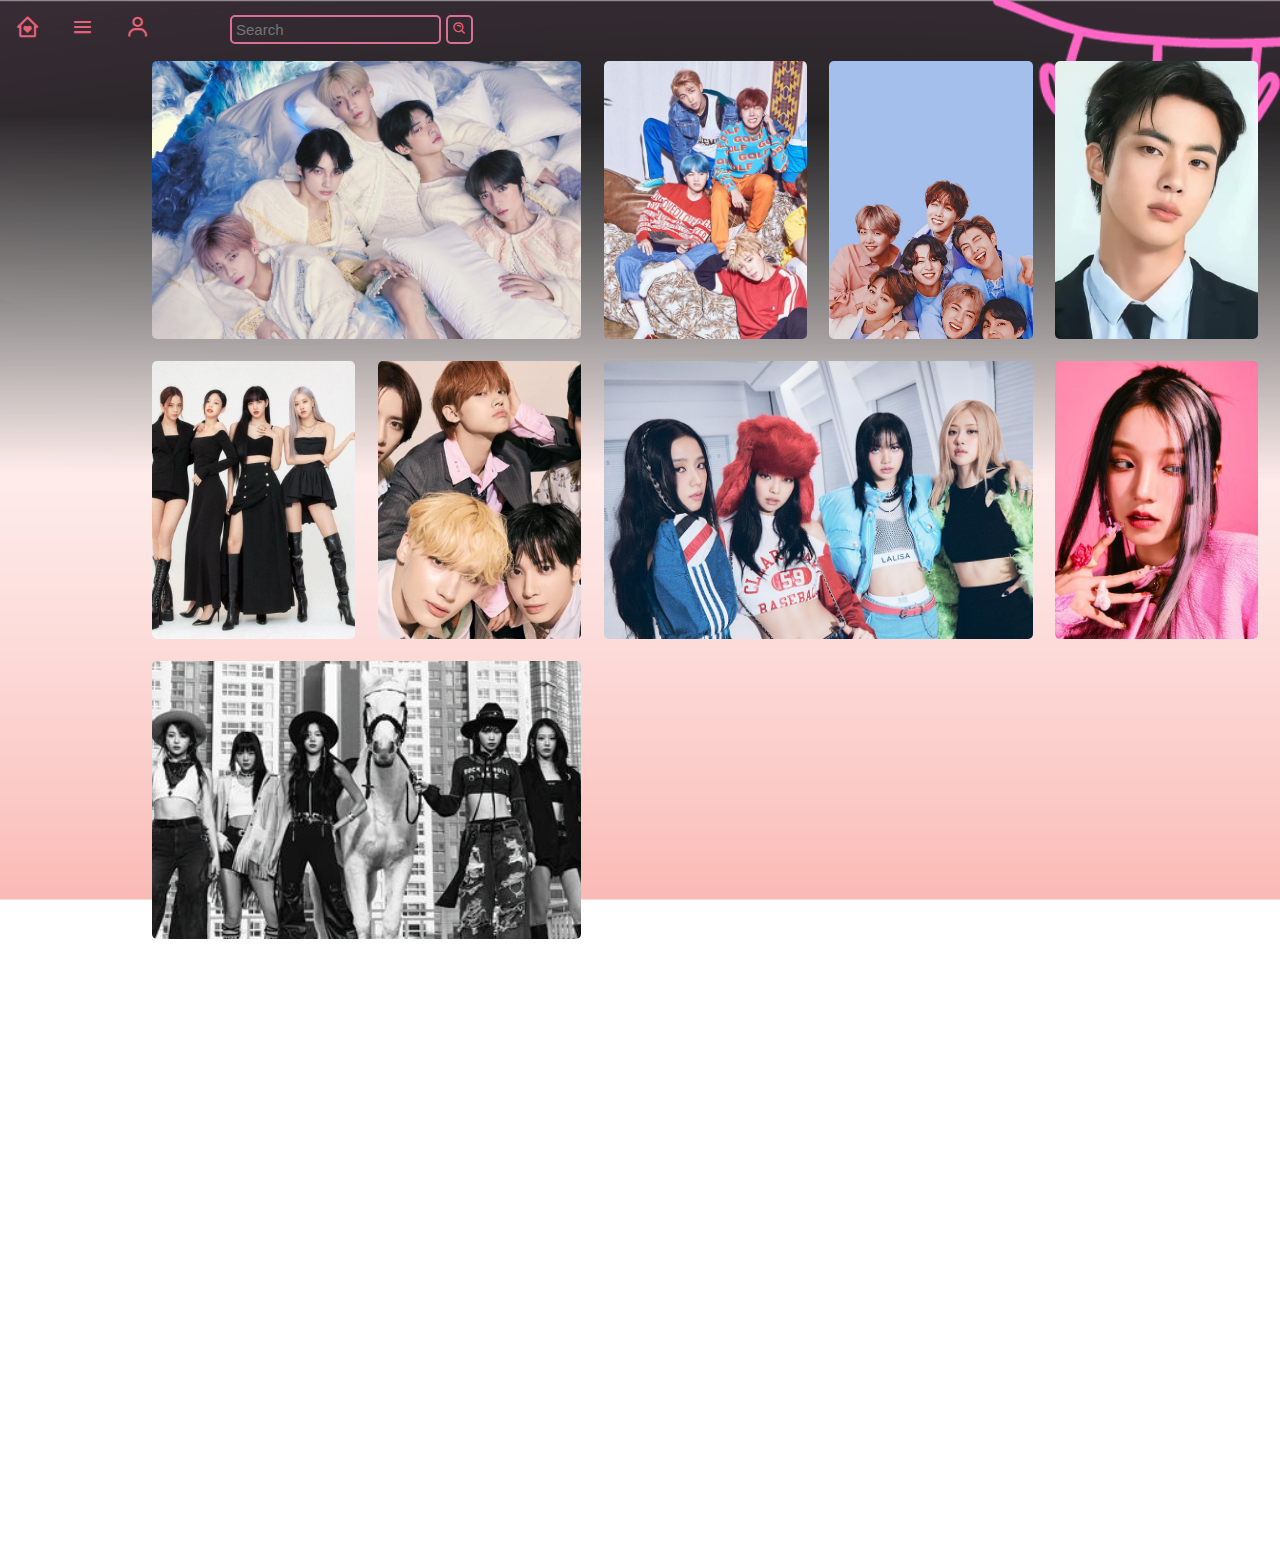
<file: vs/index.html>
<!DOCTYPE html>
<html>
<head>
	<title>KPOPVERSE</title>
	<meta charset="utf-8">
	<meta name="viewport" content="width=device-width, initial-scaled=1.0">
	<link href="style.css" rel="stylesheet" type="text/css">
	<link href='https://unpkg.com/boxicons@2.1.4/css/boxicons.min.css' rel='stylesheet'>
<body>

<nav>
	<ul>
		<li><a href="index.html"><i class='bx bx-home-heart'></i></a></li>
		<li><a href="#"><i class='bx bx-menu'></i></a>
			<ul>
				<li><a href="#">Notification</a></li>
				<li><a href="#">Message</a></li>
				<li><a href="#">Account</a></li>
				<li><a href="#">Options</a></li>
				<li><a href="#">Settings</a></li>
			</ul>
		</li>
		<li><a href="#"><i class='bx bx-user'></i></a></li>

	<div class="search">
		<form>
			<input type="text" placeholder="Search">
			<button><i class='bx bx-search-alt'></i></button>
		</form>
	</div>
	</ul>
</nav>

<body>
	<div class="gallery">
		<div class="gallery-item">
			<img src="1.jpg" alt=""/>
		</div>

		<div class="gallery-item">
			<img src="2.jpg" alt=""/>
		</div>

		<div class="gallery-item">
			<img src="3.jpg" alt=""/>
		</div>

		<div class="gallery-item">
			<img src="10.jpg" alt=""/>
		</div>

		<div class="gallery-item">
			<img src="8.jpg" alt=""/>
		</div>

		<div class="gallery-item">
			<img src="9.webp" alt=""/>
		</div>

		<div class="gallery-item">
			<img src="4.jpg" alt=""/>
		</div>

		<div class="gallery-item">
			<img src="17.jpg" alt=""/>
		</div>

		<div class="gallery-item">
			<img src="18.webp" alt=""/>
		</div>
	</div>
</body>

</body>
</html>
</file>
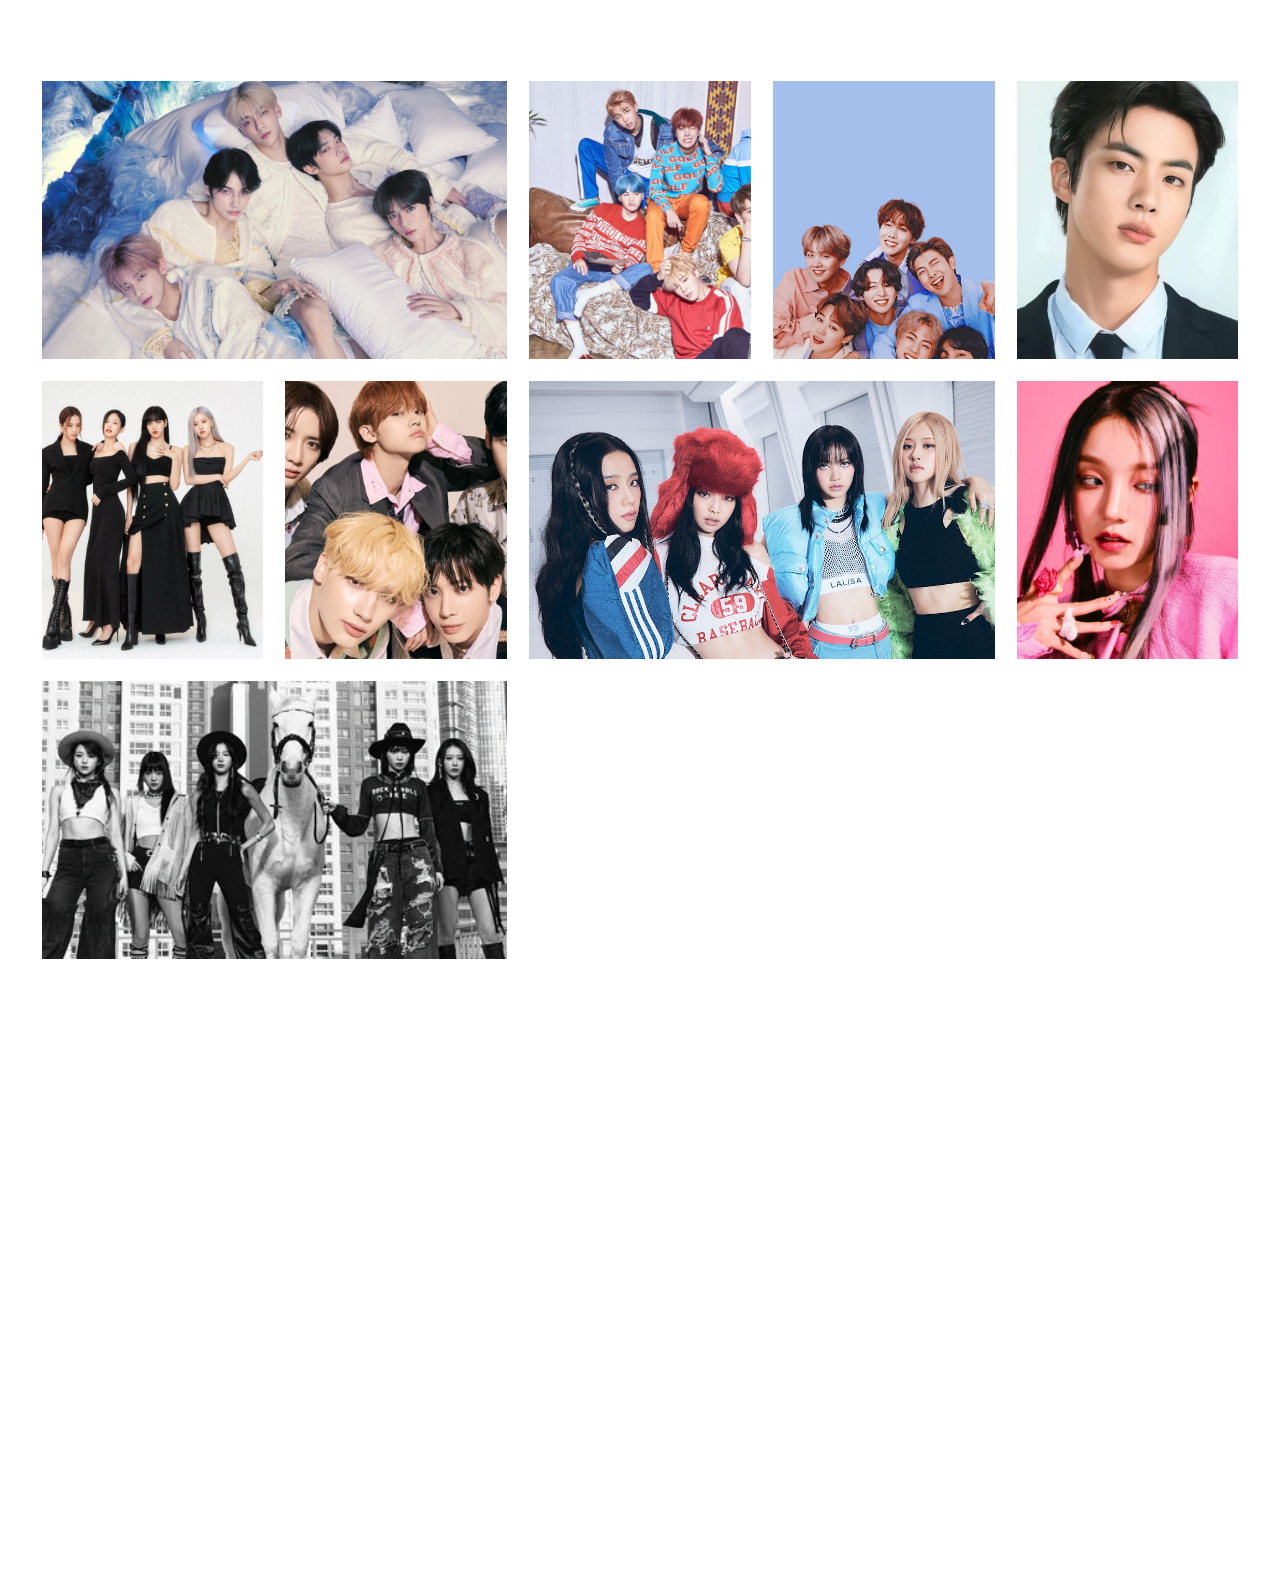
<file: vs/gallery3.html>
<!DOCTYPE html>
<html>
<head>
	<title></title>
	<meta charset="utf-8">
	<meta name="viewport" content="width=device-width, initial-scaled=1.0">
	<link href="style3.css" rel="stylesheet" type="text/css">

</head>
<body>
	<div class="gallery">
		<div class="gallery-item">
			<img src="1.jpg" alt=""/>
		</div>

		<div class="gallery-item">
			<img src="2.jpg" alt=""/>
		</div>

		<div class="gallery-item">
			<img src="3.jpg" alt=""/>
		</div>

		<div class="gallery-item">
			<img src="10.jpg" alt=""/>
		</div>

		<div class="gallery-item">
			<img src="8.jpg" alt=""/>
		</div>

		<div class="gallery-item">
			<img src="9.webp" alt=""/>
		</div>

		<div class="gallery-item">
			<img src="4.jpg" alt=""/>
		</div>

		<div class="gallery-item">
			<img src="17.jpg" alt=""/>
		</div>

		<div class="gallery-item">
			<img src="18.webp" alt=""/>
		</div>
	</div>
</body>
</file>
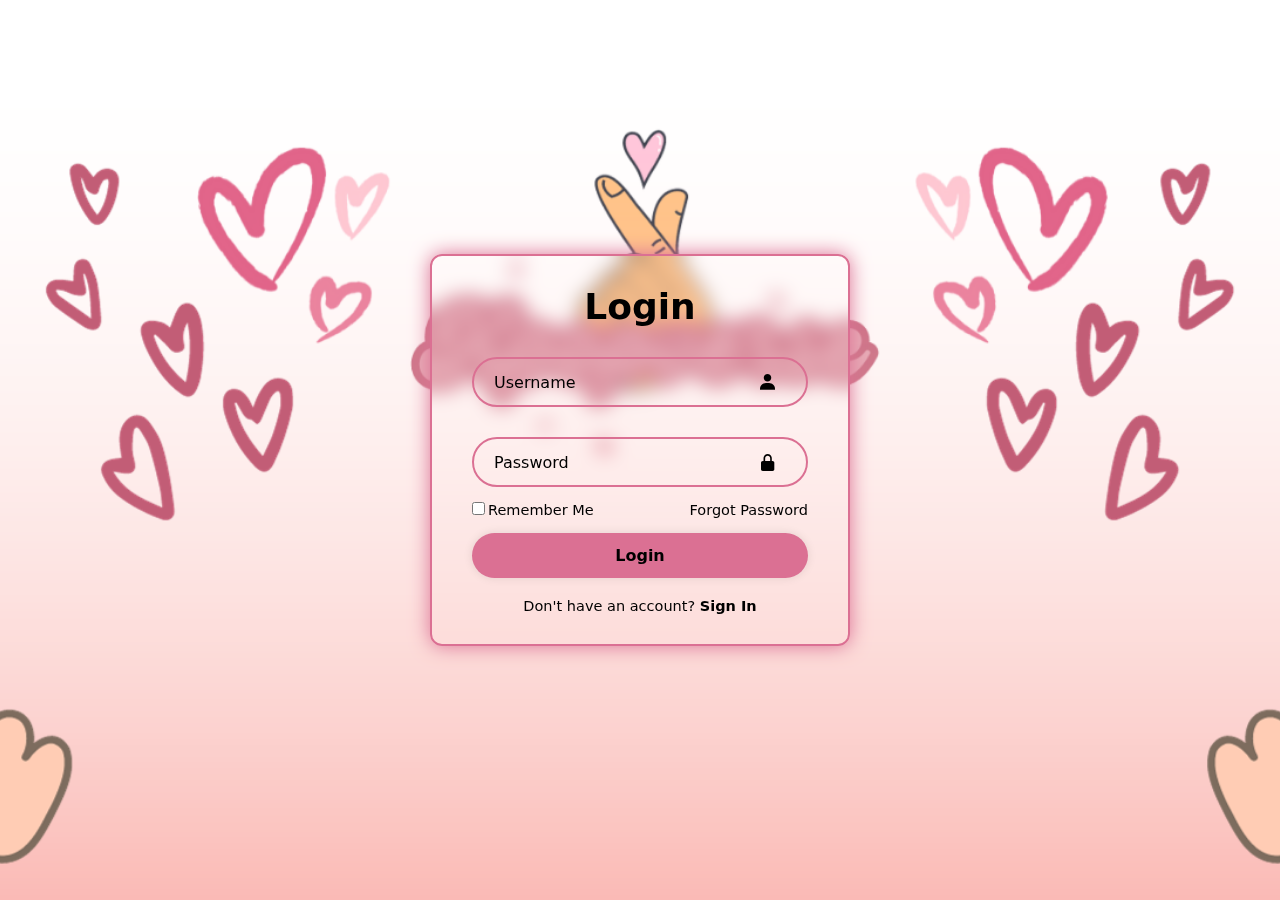
<file: vs/login form2.html>
<!DOCTYPE html>
<html>
<head>
	<title>Login KPOPVERSE</title>
	<meta charset="utf-8">
	<meta name="viewport" content="width=device-width, initial-scaled=1.0">
	<link href="style2.css" rel="stylesheet" type="text/css">
	<link href='https://unpkg.com/boxicons@2.1.4/css/boxicons.min.css' rel='stylesheet'>
</head>
<body>
	<div class="wrapper">
		<form action="">
			<h1>Login</h1>
			<div class="input-box">
				<input type="text" placeholder="Username" required>
				<i class='bx bxs-user'></i>
			</div>
			<div class="input-box">
				<input type="password" placeholder="Password" required>
				<i class='bx bxs-lock-alt'></i>
			</div>
			<div class="remember-forgot">
				<label><input type="checkbox">Remember Me</label>
				<a href="#">Forgot Password</a>
			</div>
			<button type="submit" class="btn"><a href="index.html">Login</a></button></button>
			<div class="register-link">
				<p>Don't have an account? <a href="registerfrom.html">Sign In</a></p>
			</div>
	</div>


</body>
</html>
</file>
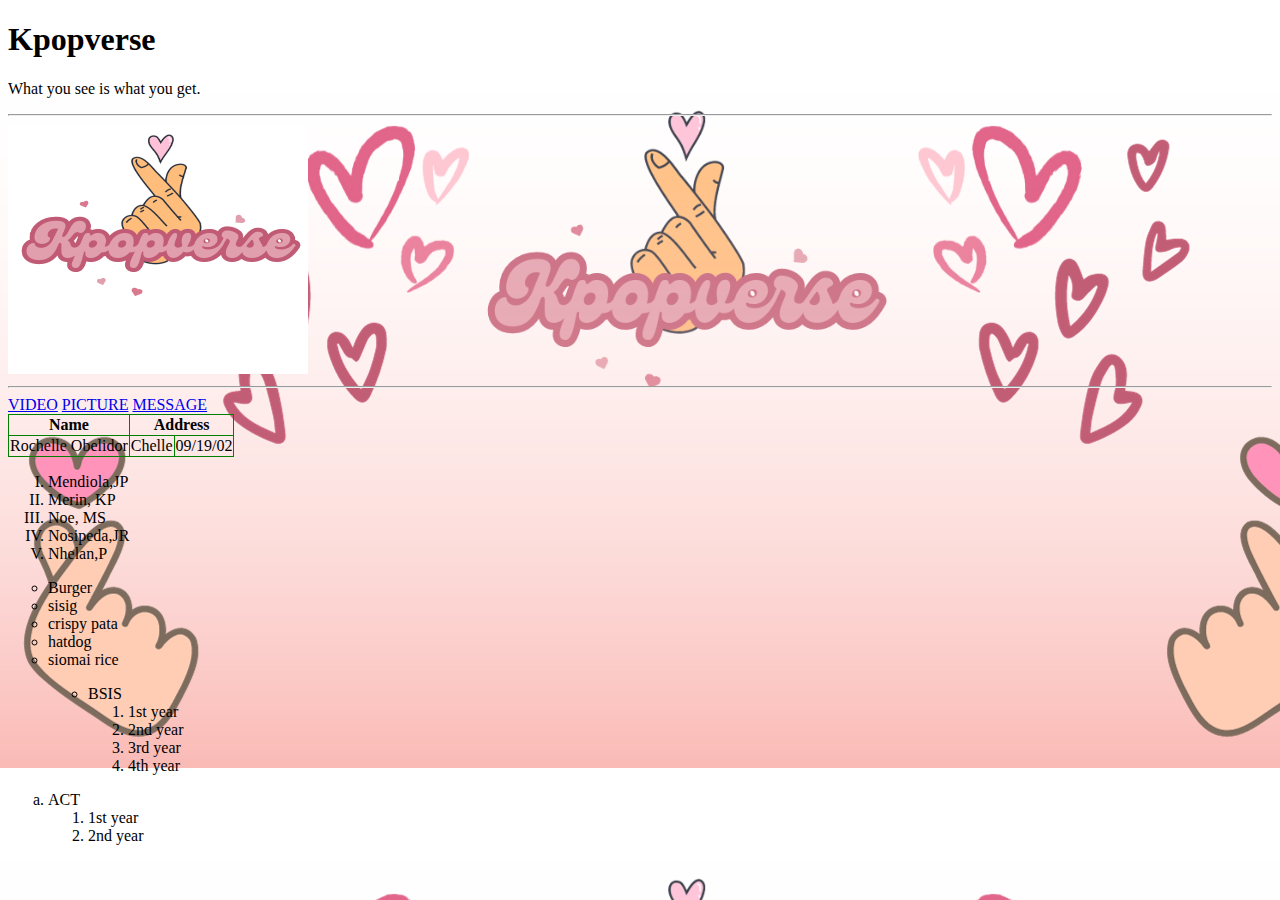
<file: vs/new.html>
<!DOCTYPE html>
<html>
<head>

<title>
    Kpopverse
</title>
</head>
<style>
    body{background-image: url(bg2.png);}
    table,th,td{border: 1px solid green;
                border-collapse: collapse;}

    
</style>
<body>
    <h1>Kpopverse</h1>
    <p>What you see is what you get.</p>
    <hr></hr>
    <img src="Kpopverse.png" width="300" height="250">
    <hr>

<nav>
    <a href="Fresh Advertisement.mp4"> VIDEO</a>
    <a href="8.jpg"> PICTURE</a>
    <a href="send me money"> MESSAGE</a>
</nav>

<table>
    <thead>
        <th> Name</th>
        <th colspan="2">Address</th>
    </thead>
    <tr>
        <td>Rochelle Obelidor</td>
        <td>Chelle</td>
        <td>09/19/02</td>
    </tr>
</table>
<ol type="I">
    <li>Mendiola,JP</li>
    <li>Merin, KP</li>
    <li>Noe, MS</li>
    <li>Nosipeda,JR</li>
    <li>Nhelan,P</li>
</ol>
<ul style="list-style-type:circle">
    <li>Burger</li>
    <li>sisig</li>
    <li>crispy pata</li>
    <li>hatdog</li>
    <li>siomai rice</li>
</ul>

<ol>
    <ul>
        <li>BSIS</li>
        <ol>
        <li>1st year</li>
        <li>2nd year</li>
        <li>3rd year</li>
        <li>4th year</li>
        </ol>
    </ol>
    <ol type="a">
           <li>ACT</li>
           <ol>
            <li>1st year</li>
            <li>2nd year</li>
           </ol>
    </ol>

    </ul>
</body>


</html>
</file>
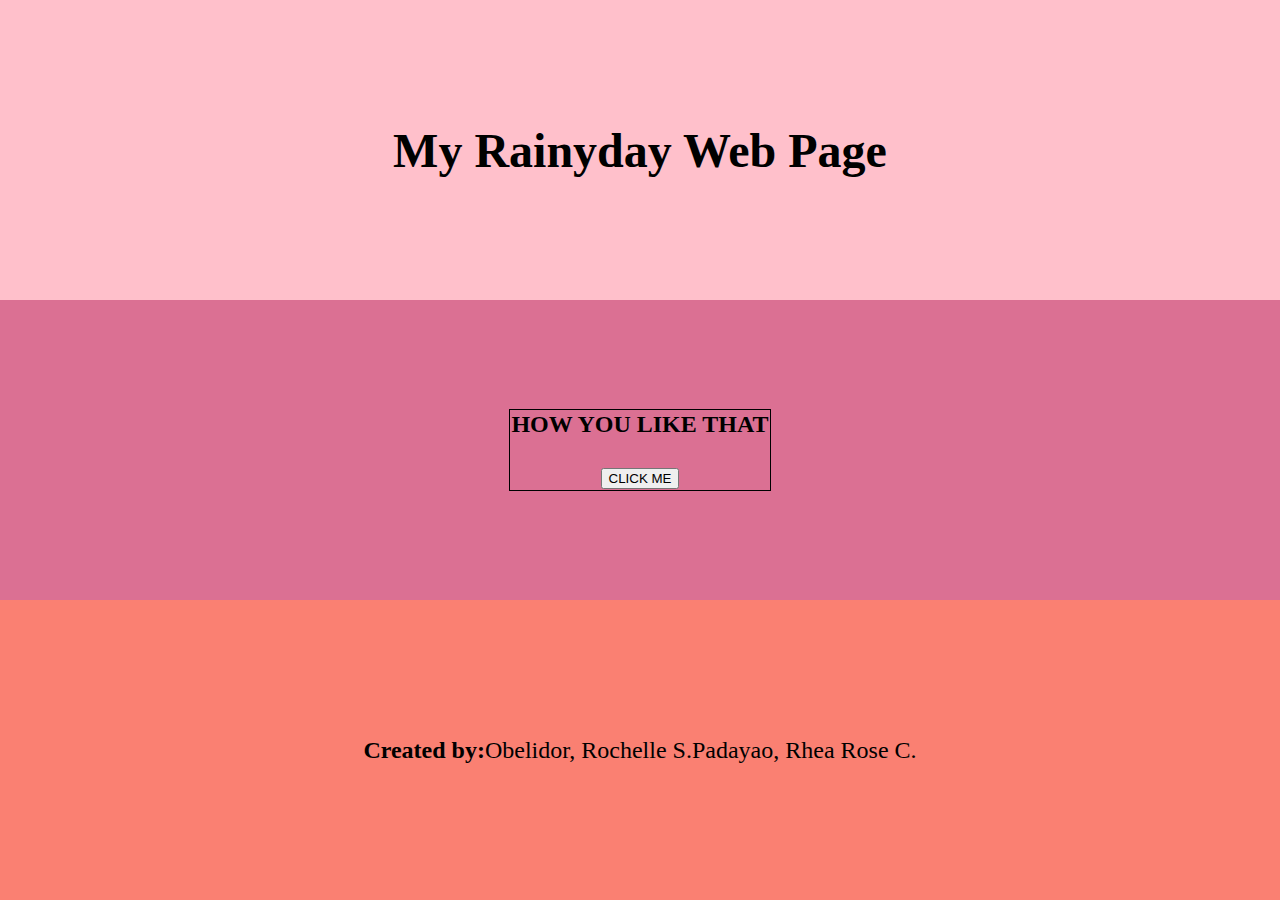
<file: vs/new2.html>
<!DOCTYPE html>
<html lang="en">
<head>
    <meta charset="UTF-8">
    <meta name="viewport"content="with=device-witdth,initial scale=1.0">
  <title>Page Title
  background-color</title>
  <body style="background-color: pink;"> </body>
<style>
body{
    margin: 0;
    padding: 0;
    display: flex;
    flex-direction: column;
    height: 100vh;
}
.part{
    flex: 1;
    display: flex;
    align-items: center;
    justify-content: center;
    font-size: 24px;
    color: black;
}
.upper {background-color: gray;}
.buttom {background-color: palevioletred;}
.lower {background-color: salmon;}
</style>
</head>
<body>

  <div class="part Upper"><h1>My Rainyday Web Page </h1> </div>
  <div class="part buttom"><style> body
    table, th, td{border: 1px solid black; 
                border-collapse: collapse;
                margin: 5px 5px 5px 5px;
            }

  </style>  
  <table>
    <thead>
        <th
        <p> HOW YOU LIKE THAT</p>
        <button type="button">CLICK ME</button>
    </thead>
  </table> </div>
  
  <div class="part lower"><h4>Created by:</h4>
    <p>Obelidor, Rochelle S.</p>
    <p>Padayao, Rhea Rose C.</p>
    </div>

</body>
</html>
</file>
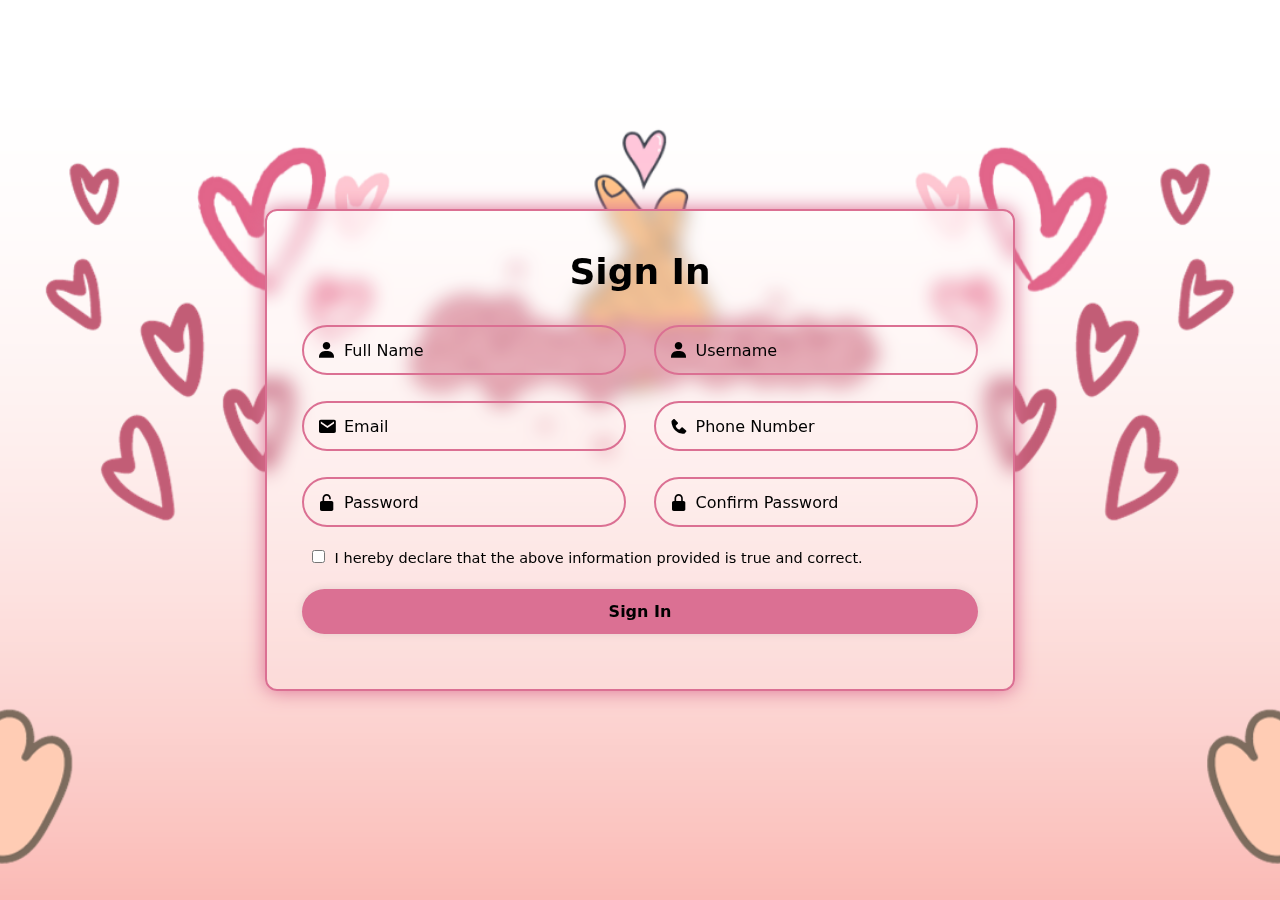
<file: vs/registerfrom.html>
<!DOCTYPE html>
<html>
<head>
	<title>Sign in KPOPVERSE</title>
    <meta charset="utf-8">
	<meta name="viewport" content="width=device-width, initial-scaled=1.0">
	<link href="style4.css" rel="stylesheet" type="text/css">
    <link href="https://unpkg.com/boxicons@2.1.4/css/boxicons.min.css" rel="stylesheet">
</head>

<body>
    <div class="wrapper">
        <form action="">
            <h1>Sign In</h1>

            <div class="input-box">
                <div class="input-field">
                    <input type="text" placeholder="Full Name" required>
                    <i class='bx bxs-user'></i>
                </div>
                <div class="input-field">
                    <input type="text" placeholder="Username" required>
                    <i class='bx bxs-user'></i>
                </div>
            </div>
            <div class="input-box">
                <div class="input-field">
                    <input type="email" placeholder="Email" required>
                    <i class='bx bxs-envelope'></i>
                </div>
                <div class="input-field">
                    <input type="number" placeholder="Phone Number" required>
                    <i class='bx bxs-phone'></i>
                </div>
            </div>
            <div class="input-box">
                <div class="input-field">
                    <input type="password" placeholder="Password" required>
                    <i class='bx bxs-lock-open-alt'></i>
                </div>
                <div class="input-field">
                    <input type="password" placeholder="Confirm Password" required>
                    <i class='bx bxs-lock-alt'></i>
                </div>
            </div>

            <label><input type="checkbox"> I hereby declare that the above information provided is true and correct.</label>

            <button type="submit" class="btn"><a href="index.html">Sign In</a></button>
        </form>
    </div>


</body>
</html>
</file>
<file: vs/style.css>
* {
	margin: 0;
	padding: 0;
}

body {
	background-image: url(home3.png);
	background-size: cover;
	background-repeat: no-repeat;
	height: 100vh;
	width: 100%;
	background-attachment: fixed;
}

nav {
	width: 100%;
	height: 50px;
	background: transparent;
	
}

nav p{
	font-family: arial;
	color: rgb(228, 98, 119);
	font-size: 24px;
	line-height: 55px;
	float: left;
	padding: 0px 20px;
}

nav ul {
	float: left;
}

nav ul li {
	float: left;
	list-style: none;
	position: relative;
}

nav ul li a {
	display: block;
	font-family: calibri;
	color:rgb(228, 98, 119) ;
	font-size: 25px;
	padding: 15px 15px;
	text-decoration: none;
}

nav ul li ul {
	display: none;
	position: absolute;
	background-color: pink;
	padding: 5px;
	border-radius: 4px 4px 4px 4px;
	font-size: 15px;
	padding-top: 2px;
}

nav ul li:hover ul {
	display: block;
	padding: 0px 0px;
}

nav ul li ul li {
	width: 100px;
	height: 50px;
	border-radius: 4px;
}

nav ul li ul li a {
	font-size: 15px;
	text-overflow: 0px;
}

nav ul li ul li a:hover {
	background-color: white;
	border-radius: 4px;
}

nav .search {
	float: left;
	padding: 15px;
	margin-left: 50px;
}

nav input[type=text] {
	padding: 4px;
	margin-top: 0px;
	border: 2px solid;
	font-size: 15px;
	border-radius: 5px;
	border-color: palevioletred;
	background: transparent;
}

nav input[type=text]:hover {
	background-color: palevioletred;
	color:black;
	border-color: palevioletred;
}


nav .search button {
	float: right;
	padding: 15px;
	margin-left: 5px;
	padding: 4px;
	margin-top: 0px;
	border: 2px solid;
	font-size: 15px;
	border-radius: 5px;
	border-color: palevioletred;
	background-color: transparent;
	cursor: pointer;
	transition: 0.4s all;
	color: rgb(228, 98, 119);
}

nav .search button:hover {
	background-color: palevioletred;
	color:pink
}

body {
    margin: 0;
}

img {
    height: 100%;
	max-width: 100%;
	border-radius: 5px;
	
}

.gallery {
    margin:0 0.65rem;
	position: absolute;
	margin-left: 11%;
}

.gallery-item {
    height: auto;
    margin: 0 0.5rem;
}

.gallery-item img {
    width: 100%;
    height: 100%;
    object-fit: cover;
}

@media (min-width: 640px) {
    .gallery {
        display: grid;
        grid-template-columns: repeat(2, 1fr);
        grid-template-rows: repeat(5, 300px);
        grid-auto-flow: row dense;
    }

    .gallery-item {
        margin: 0.7rem;
    }

    .gallery-item:first-child {
        grid-row: span 1;
    }

    .gallery-item:nth-child(2) {
        grid-column: 2 / 3;
        grid-row: span 2;
    }

    .gallery-item:nth-child(6),
    .gallery-item:nth-child(8) {
        grid-row: span 1;
    }
}

@media (min-width: 960px) {
    .gallery {
        grid-template-columns: repeat(5, 1fr);
        grid-template-rows: repeat(3, auto-flow);
    }

    .gallery-item:first-child,
    .gallery-item:nth-child(7),
    .gallery-item:nth-child(8) {
        grid-column: span 2;
        grid-row: span 1;
    }

    .gallery-item:nth-child(2) {
        grid-template-rows: span 1;
        grid-row: span 1;
    }
}
</file>
<file: vs/style3.css>
* body {
    margin: 70px 20px 10px 20px;
}

img {
    max-width: 100%;
    height: auto;
}

.gallery {
    margin:0 0.65rem;
}

.gallery-item {
    height: auto;
    margin: 0.5rem;
}

.gallery-item img {
    width: 100%;
    height: 100%;
    object-fit: cover;
}

@media (min-width: 640px) {
    .gallery {
        display: grid;
        grid-template-columns: repeat(2, 1fr);
        grid-template-rows: repeat(5, 300px);
        grid-auto-flow: row dense;
    }

    .gallery-item {
        margin: 0.7rem;
    }

    .gallery-item:first-child {
        grid-row: span 1;
    }

    .gallery-item:nth-child(2) {
        grid-column: 2 / 3;
        grid-row: span 2;
    }

    .gallery-item:nth-child(6),
    .gallery-item:nth-child(8) {
        grid-row: span 1;
    }
}

@media (min-width: 960px) {
    .gallery {
        grid-template-columns: repeat(5, 1fr);
        grid-template-rows: repeat(3, auto-flow);
    }

    .gallery-item:first-child,
    .gallery-item:nth-child(7),
    .gallery-item:nth-child(8) {
        grid-column: span 2;
        grid-row: span 1;
    }

    .gallery-item:nth-child(2) {
        grid-template-rows: span 1;
        grid-row: span 1;
    }
}
</file>
<file: vs/style2.css>
* {
    margin: 0;
    padding: 0;
    box-sizing: border-box;
    font-family: system-ui, -apple-system, BlinkMacSystemFont, 'Segoe UI', Roboto, Oxygen, Ubuntu, Cantarell, 'Open Sans', 'Helvetica Neue', sans-serif;
}

body {
    display: flex;
    justify-content: center;
    align-items: center;
    min-height: 100vh;
    background: url(bg2.png) no-repeat;
    background-size: cover;
    background-position: center;
}
.wrapper {
    width: 420px;
    background: transparent;
    border: 2px solid palevioletred;
    box-shadow: 0 0 20px palevioletred;
    backdrop-filter: blur(10px);
    color: black;
    border-radius: 12px;
    padding: 30px 40px;
}
.wrapper h1 {
    font-size: 36px;
    text-align: center;
}
.wrapper .input-box {
    position: relative;
    width: 100%;
    height: 50px;
 
    margin: 30px 0;
}
.input-box input {
    width: 100%;
    height: 100%;
    background: transparent;
    border: none;
    outline: none;
    border: 2px solid palevioletred;
    border-radius: 40px;
    font-size: 16px;
    color: black;
    padding: 20px 45px 20px 20px;
}
.input-box input::placeholder {
    color: black;
}
.input-box i {
    position: absolute;
    right: 20px;
    top: 30%;
    transform: translate(-50%);
    font-size: 20px;;
}
.wrapper .remember-forgot {
    display: flex;
    justify-content: space-between;
    font-size: 14.5px;
    margin: -15px 0 15px;
}
.remember-forgot label input {
    accent-color: black;
    margin-right: 3px;
}
.remember-forgot a {
    color: black;
    text-decoration: none;
}
.remember-forgot a:hover {
    text-decoration: underline;
}
.wrapper .btn {
    width: 100%;
    height: 45px;
    background: palevioletred;
    border: none;
    outline: none;
    border-radius: 40px;
    box-shadow: 0 0 10px rgba(0, 0, 0, .1);
    cursor: pointer;
    font-size: 16px;
    color: black;
    font-weight: 600;
}

.wrapper .btn a {
    text-decoration: none;
    color: black;
}

.wrapper .register-link {
    font-size: 14.5px;
    text-align: center;
    margin-top: 20px;
}
.register-link p a {
    color: black;
    text-decoration: none;
    font-weight: 600;
}
.register-link p a:hover {
    text-decoration: none;
}
</file>
<file: vs/style4.css>
*{
    margin: 0;
    padding: 0;
    box-sizing: border-box;
    font-family: system-ui, -apple-system, BlinkMacSystemFont, 'Segoe UI', Roboto, Oxygen, Ubuntu, Cantarell, 'Open Sans', 'Helvetica Neue', sans-serif;
}

body{
    display: flex;
    justify-content: center;
    align-items: center;
    min-height: 100vh;
    background: url(bg2.png) no-repeat;
    background-size: cover;
    background-position: center;
}

.wrapper{
    width: 750px;
    background: rgba(255, 255, 255, .1);
    border: 2px solid palevioletred;
    box-shadow: 0 0 20px palevioletred;
    backdrop-filter: blur(10px);
    border-radius: 12px;
    color: black;
    padding: 40px 35px 55px;
    margin: 0 10px;
}

.wrapper h1 {
    font-size: 36px;
    text-align: center;
    margin-bottom: 20px;
}

.wrapper .input-box {
    display: flex;
    justify-content: space-between;
    flex-wrap: wrap;
}

.input-box .input-field {
    position: relative;
    width: 48%;
    height: 50px;
    margin: 13px 0;
    color: black;
}

.input-box .input-field input {
    width: 100%;
    height: 100%;
    background: transparent;
    border: 2px solid palevioletred;
    outline: none;
    font-size: 16px;
    color: black;
    border-radius: 40px;
    padding: 15px 15px 15px 40px;
}

.input-box .input-field input::placeholder{
    color: black;
}

.input-box .input-field i {
    position: absolute;
    left: 15px;
    top: 50%;
    transform: translateY(-50%);
    font-size: 20px;
}

.wrapper label {
    display: inline-block;
    font-size: 14.5px;
    margin: 10px 0 23px 10px;
}

.wrapper label input {
    accent-color: black;
    margin-right: 5px;
}

.wrapper .btn{
    width: 100%;
    height: 45px;
    background: palevioletred;
    border: none;
    outline: none;
    border-radius: 40px;
    box-shadow: 0 0 10px rgba(0, 0, 0, .1);
    cursor: pointer;
    font-size: 16px;
    color: black;
    font-weight: 600;
}

.wrapper .btn a {
    text-decoration: none;
    color: black;
}

@media (max-width: 576px) {
    .input-box .input-field {
        width: 100px;
        margin: 10px 0;
    }
}
</file>
